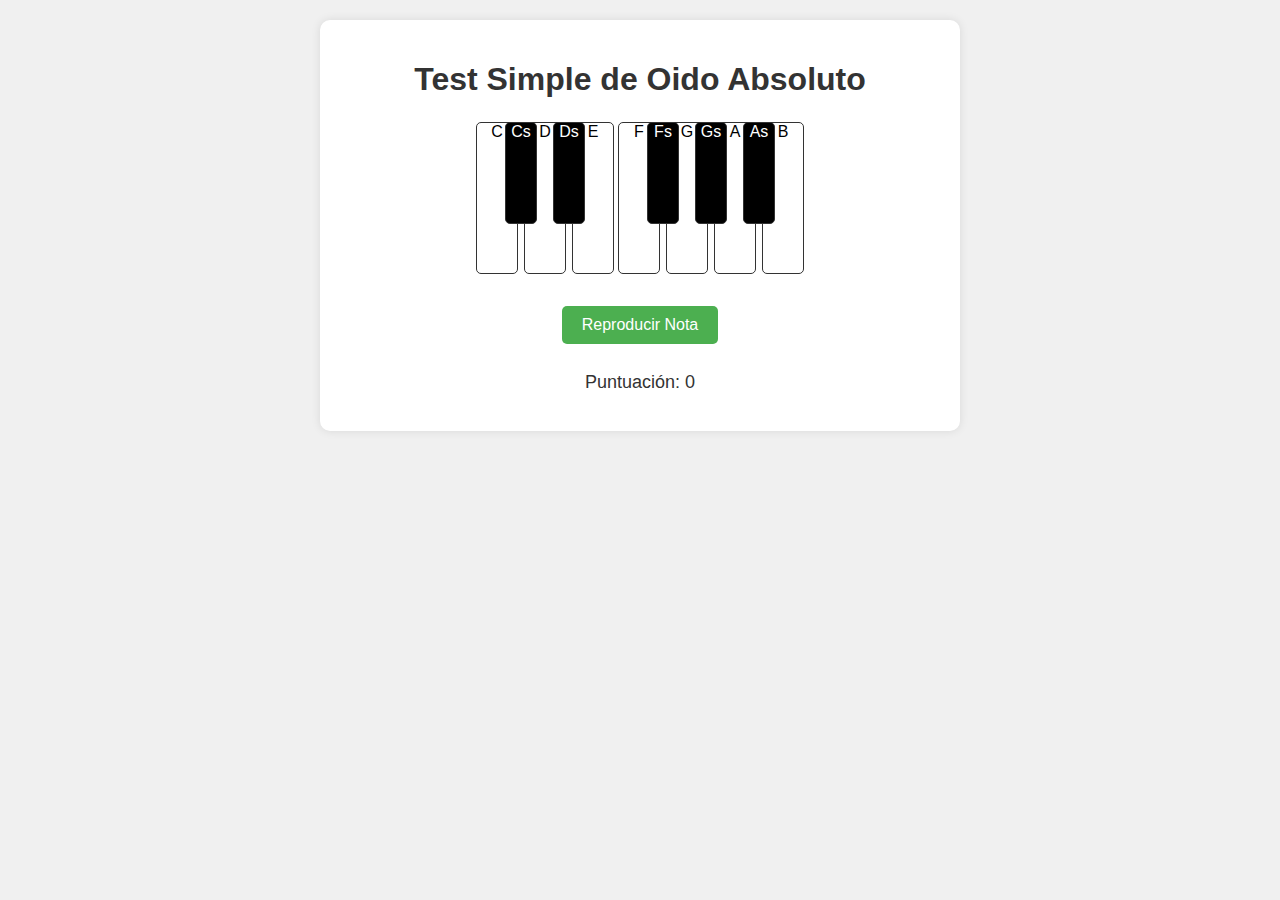
<file: O.A/index.html>
<!DOCTYPE html>
<html lang="es">
<head>
    <meta charset="UTF-8">
    <meta name="viewport" content="width=device-width, initial-scale=1.0">
    <title>Test Simple de Oido Absoluto</title>
    <link rel="stylesheet" href="styles.css">
</head>
<body>
    <div class="container">
        <h1>Test Simple de Oido Absoluto</h1>
        <div id="piano">
            <div class="key white" data-note="C">C</div>
            <div class="key black" data-note="Cs">Cs</div>
            <div class="key white" data-note="D">D</div>
            <div class="key black" data-note="Ds">Ds</div>
            <div class="key white" data-note="E">E</div>
            <div class="key white" data-note="F">F</div>
            <div class="key black" data-note="Fs">Fs</div>
            <div class="key white" data-note="G">G</div>
            <div class="key black" data-note="Gs">Gs</div>
            <div class="key white" data-note="A">A</div>
            <div class="key black" data-note="As">As</div>
            <div class="key white" data-note="B">B</div>
        </div>
        <button id="play-note">Reproducir Nota</button>
        <p id="message"></p>
        <p>Puntuación: <span id="score">0</span></p>
    </div>
    <script src="scripts.js"></script>
</body>
</html>
</file>
<file: O.A/styles.css>
body {
    font-family: Arial, sans-serif;
    text-align: center;
    background-color: #f0f0f0;
    margin: 0;
    padding: 20px;
}

.container {
    max-width: 600px;
    margin: 0 auto;
    background: white;
    padding: 20px;
    box-shadow: 0 0 10px rgba(0, 0, 0, 0.1);
    border-radius: 10px;
}

h1 {
    color: #333;
}

#piano {
    display: flex;
    justify-content: center;
    margin: 20px 0;
}

.key {
    border: 1px solid #333;
    border-radius: 5px;
    margin: 2px;
    display: inline-block;
    cursor: pointer;
    user-select: none;
    transition: background 0.3s;
}

.key.white {
    width: 40px;
    height: 150px;
    background: #fff;
}

.key.black {
    width: 30px;
    height: 100px;
    background: #000;
    color: #fff;
    position: relative;
    z-index: 1;
    margin-left: -15px;
    margin-right: -15px;
}

.key.black::after {
    content: '';
    display: block;
    position: absolute;
    left: -15px;
    right: -15px;
    top: 0;
    bottom: 0;
    border-radius: 5px;
    z-index: -1;
}

.key:active {
    background: #ccc;
}

button {
    background-color: #4CAF50;
    color: white;
    border: none;
    padding: 10px 20px;
    text-align: center;
    text-decoration: none;
    display: inline-block;
    font-size: 16px;
    margin: 10px 0;
    cursor: pointer;
    border-radius: 5px;
}

button:hover {
    background-color: #45a049;
}

p {
    font-size: 18px;
    color: #333;
}
</file>
